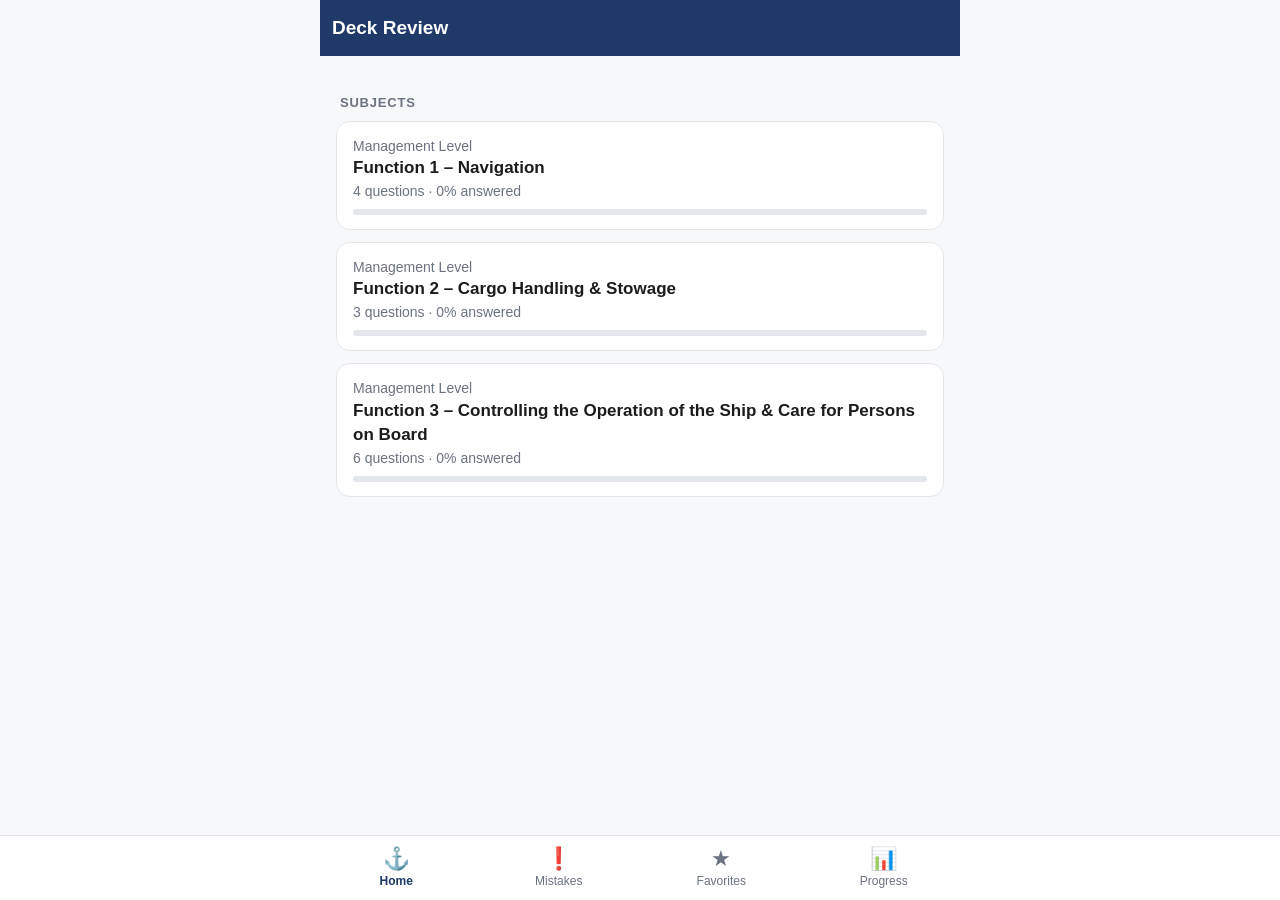
<file: index.html>
<!DOCTYPE html>
<html lang="en">
<head>
  <meta charset="UTF-8">
  <!-- This page only sends visitors to the real app inside the "app" folder -->
  <meta http-equiv="refresh" content="0; url=app/index.html">
  <title>Deck Review</title>
</head>
<body>
  <p>Opening Deck Review… If nothing happens, <a href="app/index.html">tap here</a>.</p>
</body>
</html>
</file>
<file: app/style.css>
/* =========================================================
   Deck Review – colors, fonts and layout
   Colors match docs/DESIGN.md
   ========================================================= */

:root {
  --navy: #1F3A68;
  --sea: #2F80C9;
  --green: #2E9E5B;
  --red: #D64545;
  --amber: #F2A900;
  --bg: #F7F8FA;
  --card: #FFFFFF;
  --text: #1C1C1E;
  --muted: #6B7280;
  --line: #E3E6EB;
  --green-bg: #E6F4EC;
  --red-bg: #FBEAEA;
  --sea-bg: #E8F1FA;
}

* { box-sizing: border-box; }
html, body { margin: 0; padding: 0; }
body {
  background: var(--bg);
  color: var(--text);
  font-family: -apple-system, BlinkMacSystemFont, "Segoe UI", Roboto, "Helvetica Neue", Arial, sans-serif;
  font-size: 16px;
  line-height: 1.45;
  -webkit-tap-highlight-color: transparent;
}
#app { max-width: 640px; margin: 0 auto; min-height: 100vh; padding-bottom: 100px; }
button { font: inherit; color: inherit; cursor: pointer; }
.hidden { display: none !important; }

/* ---------- Top bar ---------- */
.topbar {
  position: sticky; top: 0; z-index: 10;
  display: flex; align-items: center; gap: 6px;
  background: var(--navy); color: #fff;
  padding: calc(env(safe-area-inset-top, 0px) + 8px) 8px 8px 12px;
  min-height: 56px;
}
.topbar h1 {
  flex: 1; margin: 0; font-size: 19px; font-weight: 600;
  white-space: nowrap; overflow: hidden; text-overflow: ellipsis;
}
.icon-btn {
  background: none; border: none; color: #fff;
  font-size: 24px; line-height: 1; padding: 8px 10px;
  border-radius: 8px; min-width: 44px; min-height: 44px;
}
.icon-btn:active { background: rgba(255, 255, 255, .15); }
.icon-btn .star-on { color: var(--amber); }
.counter { font-size: 16px; font-weight: 600; white-space: nowrap; }
.timer {
  font-variant-numeric: tabular-nums; font-weight: 700; font-size: 18px;
  background: rgba(255, 255, 255, .15); padding: 4px 10px; border-radius: 8px;
}
.timer.warn { background: var(--red); }

/* ---------- General ---------- */
.page { padding: 16px; }
.card {
  background: var(--card); border: 1px solid var(--line);
  border-radius: 14px; padding: 14px 16px; margin-bottom: 12px;
}
.card.tap { display: block; width: 100%; text-align: left; }
.card.tap:active { background: #F0F3F7; }
.muted { color: var(--muted); font-size: 14px; }
.section-title {
  font-size: 13px; font-weight: 700; letter-spacing: .06em; text-transform: uppercase;
  color: var(--muted); margin: 22px 4px 8px;
}
.bar { height: 6px; background: var(--line); border-radius: 3px; overflow: hidden; margin-top: 8px; }
.bar > span { display: block; height: 100%; background: var(--sea); }
.subject-name { font-weight: 600; font-size: 17px; }
.continue { background: var(--navy); color: #fff; border: none; }
.continue .muted { color: #C9D4E8; }
.continue.tap:active { background: #2A4A80; }
.empty { text-align: center; color: var(--muted); padding: 48px 20px; }

/* ---------- Subject detail ---------- */
h2.title { font-size: 22px; margin: 4px 0 2px; }
.counters {
  display: grid; grid-template-columns: repeat(4, 1fr); gap: 4px;
  text-align: center; margin: 18px 0;
}
.counters b { display: block; font-size: 24px; color: var(--sea); }
.counters b.red { color: var(--red); }
.counters span { font-size: 13px; color: var(--muted); }
.grid { display: grid; grid-template-columns: repeat(3, 1fr); gap: 12px; }
.tile {
  background: var(--card); border: 1px solid var(--line); border-radius: 14px;
  padding: 14px 6px; text-align: center; font-size: 14px; font-weight: 500;
}
.tile .ic {
  display: flex; align-items: center; justify-content: center;
  width: 52px; height: 52px; margin: 0 auto 8px;
  border-radius: 14px; background: var(--sea-bg); font-size: 26px;
}
.tile.exam .ic { background: var(--red-bg); }
.tile:disabled { opacity: .4; cursor: default; }

/* ---------- Question screen ---------- */
.qtext { font-size: 18px; margin: 6px 0 18px; }
.choice {
  display: flex; align-items: center; gap: 14px;
  width: 100%; text-align: left;
  background: var(--card); border: 1.5px solid var(--line); border-radius: 14px;
  padding: 12px 14px; margin-bottom: 10px; font-size: 17px;
}
.choice .letter {
  flex: 0 0 40px; height: 40px; border-radius: 50%;
  border: 1.5px solid var(--sea); color: var(--sea);
  display: flex; align-items: center; justify-content: center; font-weight: 600;
}
.choice:disabled { cursor: default; color: var(--text); }
.choice.selected { border-color: var(--sea); background: var(--sea-bg); }
.choice.selected .letter { background: var(--sea); color: #fff; }
.choice.correct { border-color: var(--green); background: var(--green-bg); }
.choice.correct .letter { background: var(--green); border-color: var(--green); color: #fff; }
.choice.wrong { border-color: var(--red); background: var(--red-bg); }
.choice.wrong .letter { background: var(--red); border-color: var(--red); color: #fff; }
.feedback { border-radius: 14px; padding: 14px 16px; margin-top: 6px; }
.feedback.ok { background: var(--green-bg); }
.feedback.bad { background: var(--red-bg); }
.feedback h3 { margin: 0 0 6px; font-size: 17px; }
.sample-tag {
  display: inline-block; font-size: 12px; font-weight: 600;
  color: #8A5A00; background: #FFF3D1; border-radius: 6px;
  padding: 2px 8px; margin-bottom: 8px;
}

/* ---------- Bottom bars (Prev/Next and tabs) ---------- */
.bottom {
  position: fixed; left: 0; right: 0; bottom: 0; z-index: 10;
  background: var(--card); border-top: 1px solid var(--line);
  padding: 10px 12px calc(10px + env(safe-area-inset-bottom, 0px));
}
.bottom-inner { max-width: 640px; margin: 0 auto; display: flex; gap: 10px; }
.bottom.tabs { padding-top: 4px; padding-bottom: calc(4px + env(safe-area-inset-bottom, 0px)); }
.tab {
  flex: 1; background: none; border: none;
  display: flex; flex-direction: column; align-items: center;
  font-size: 12px; color: var(--muted); padding: 6px 2px;
}
.tab .ic { font-size: 22px; line-height: 1.2; }
.tab.active { color: var(--navy); font-weight: 700; }

/* ---------- Buttons ---------- */
.btn {
  flex: 1; border: 1.5px solid var(--navy); background: var(--card); color: var(--navy);
  border-radius: 12px; padding: 12px; font-size: 16px; font-weight: 600;
}
.btn.primary { background: var(--navy); color: #fff; }
.btn.danger { background: var(--red); border-color: var(--red); color: #fff; }
.btn:disabled { opacity: .4; cursor: default; }
.btn.block { display: block; width: 100%; margin-top: 12px; }

/* ---------- Exam setup choices ---------- */
.chips { display: flex; flex-wrap: wrap; gap: 8px; }
.chip {
  border: 1.5px solid var(--line); background: var(--card);
  border-radius: 999px; padding: 8px 18px; font-weight: 600;
}
.chip.on { border-color: var(--navy); background: var(--navy); color: #fff; }
.info-line { margin: 4px 0; }

/* ---------- Results ---------- */
.score { text-align: center; padding: 24px 16px; }
.score .big { font-size: 44px; font-weight: 800; line-height: 1.1; }
.badge {
  display: inline-block; padding: 6px 18px; border-radius: 999px;
  font-weight: 800; letter-spacing: .08em; color: #fff;
}
.badge.pass { background: var(--green); }
.badge.fail { background: var(--red); }
details.review {
  background: var(--card); border: 1px solid var(--line);
  border-radius: 12px; margin-bottom: 8px; padding: 0 14px;
}
details.review summary { padding: 12px 0; cursor: pointer; list-style: none; display: flex; gap: 10px; }
details.review summary::-webkit-details-marker { display: none; }
details.review[open] summary { border-bottom: 1px solid var(--line); }
.mark { font-weight: 800; }
.mark.ok { color: var(--green); }
.mark.bad { color: var(--red); }
.review-line { margin: 8px 0; font-size: 15px; }

/* ---------- Progress ---------- */
table.history { width: 100%; border-collapse: collapse; font-size: 14px; }
table.history th, table.history td { padding: 8px 4px; border-bottom: 1px solid var(--line); text-align: left; }
.pass-text { color: var(--green); font-weight: 700; }
.fail-text { color: var(--red); font-weight: 700; }

/* ---------- Pop-up (modal) ---------- */
.modal {
  position: fixed; inset: 0; z-index: 50;
  background: rgba(10, 20, 40, .5);
  display: flex; align-items: center; justify-content: center; padding: 20px;
}
.modal-box { background: var(--card); border-radius: 16px; padding: 20px; width: 100%; max-width: 420px; }
.modal-box h3 { margin: 0 0 8px; }
.modal-actions { display: flex; gap: 10px; margin-top: 18px; }
.map {
  display: grid; grid-template-columns: repeat(6, 1fr); gap: 8px;
  max-height: 50vh; overflow: auto; margin: 12px 0;
}
.map button {
  aspect-ratio: 1; border: 1.5px solid var(--line); background: var(--card);
  border-radius: 10px; font-weight: 600;
}
.map button.done { background: var(--sea-bg); border-color: var(--sea); }
.map button.here { border-color: var(--navy); border-width: 3px; }
</file>
